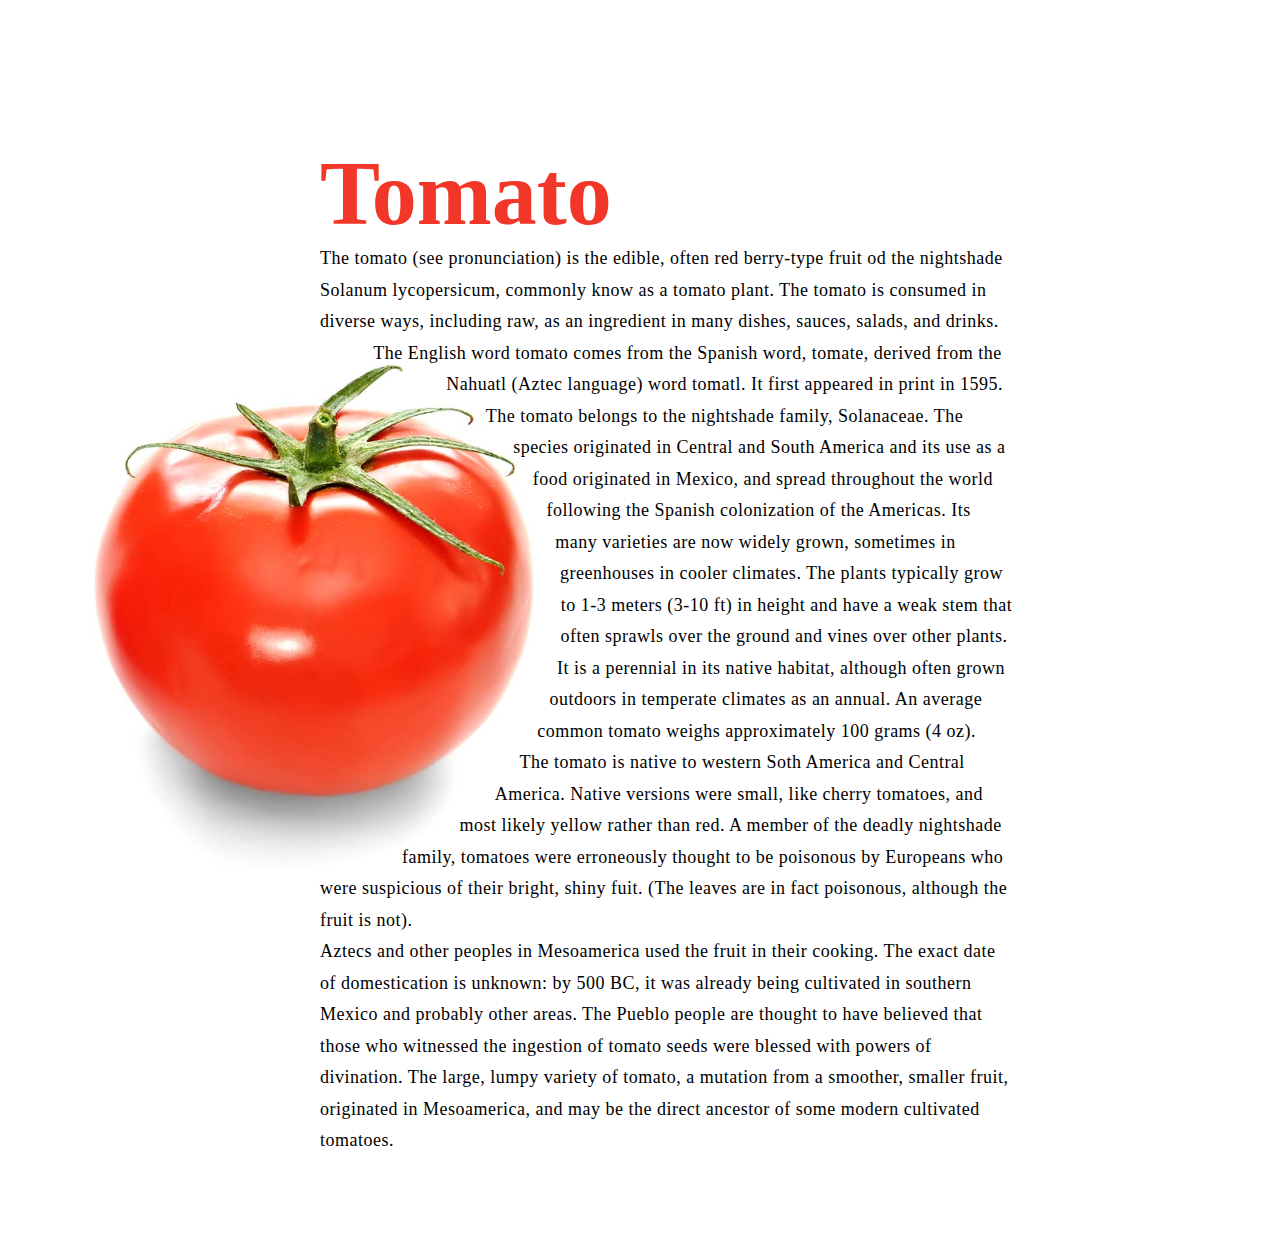
<file: CSS-Shapes/shape-outside-circle/index.html>
<!DOCTYPE html>
<html lang="en">

<head>
    <meta charset="UTF-8">
    <meta http-equiv="X-UA-Compatible" content="IE=edge">
    <meta name="viewport" content="width=device-width, initial-scale=1.0">
    <title>Shape outside circle</title>
    <link rel="stylesheet" href="./style.css">
</head>

<body>
    <article>
        <h1>Tomato</h1>

        <p>
            The tomato (see pronunciation) is the edible, often red berry-type fruit od the nightshade Solanum
            lycopersicum, commonly know as a tomato plant. The tomato is consumed in diverse ways, including raw, as an
            ingredient in many dishes, sauces, salads, and drinks.
        </p>

        <img src="./tomato.jpg" alt="Tomato" class="tomato">

        <p>
            The English word tomato comes from the Spanish word, tomate, derived from the Nahuatl (Aztec language) word
            tomatl. It first appeared in print in 1595.
        </p>

        <p>
            The tomato belongs to the nightshade family, Solanaceae. The species originated in Central and South America
            and its use as a food originated in Mexico, and spread throughout the world following the Spanish
            colonization of the Americas. Its many varieties are now widely grown, sometimes in greenhouses in cooler
            climates. The plants typically grow to 1-3 meters (3-10 ft) in height and have a weak stem that often
            sprawls over the ground and vines over other plants. It is a perennial in its native habitat, although often
            grown outdoors in temperate climates as an annual. An average common tomato weighs approximately 100 grams
            (4 oz).
        </p>

        <p>
            The tomato is native to western Soth America and Central America. Native versions were small, like cherry
            tomatoes, and most likely yellow rather than red. A member of the deadly nightshade family, tomatoes were
            erroneously thought to be poisonous by Europeans who were suspicious of their bright, shiny fuit. (The
            leaves are in fact poisonous, although the fruit is not).
        </p>
        <p>
            Aztecs and other peoples in Mesoamerica used the fruit in their cooking. The exact date of domestication is
            unknown: by 500 BC, it was already being cultivated in southern Mexico and probably other areas. The Pueblo
            people are thought to have believed that those who witnessed the ingestion of tomato seeds were blessed with
            powers of divination. The large, lumpy variety of tomato, a mutation from a smoother, smaller fruit,
            originated in Mesoamerica, and may be the direct ancestor of some modern cultivated tomatoes.
        </p>
    </article>
</body>

</html>
</file>
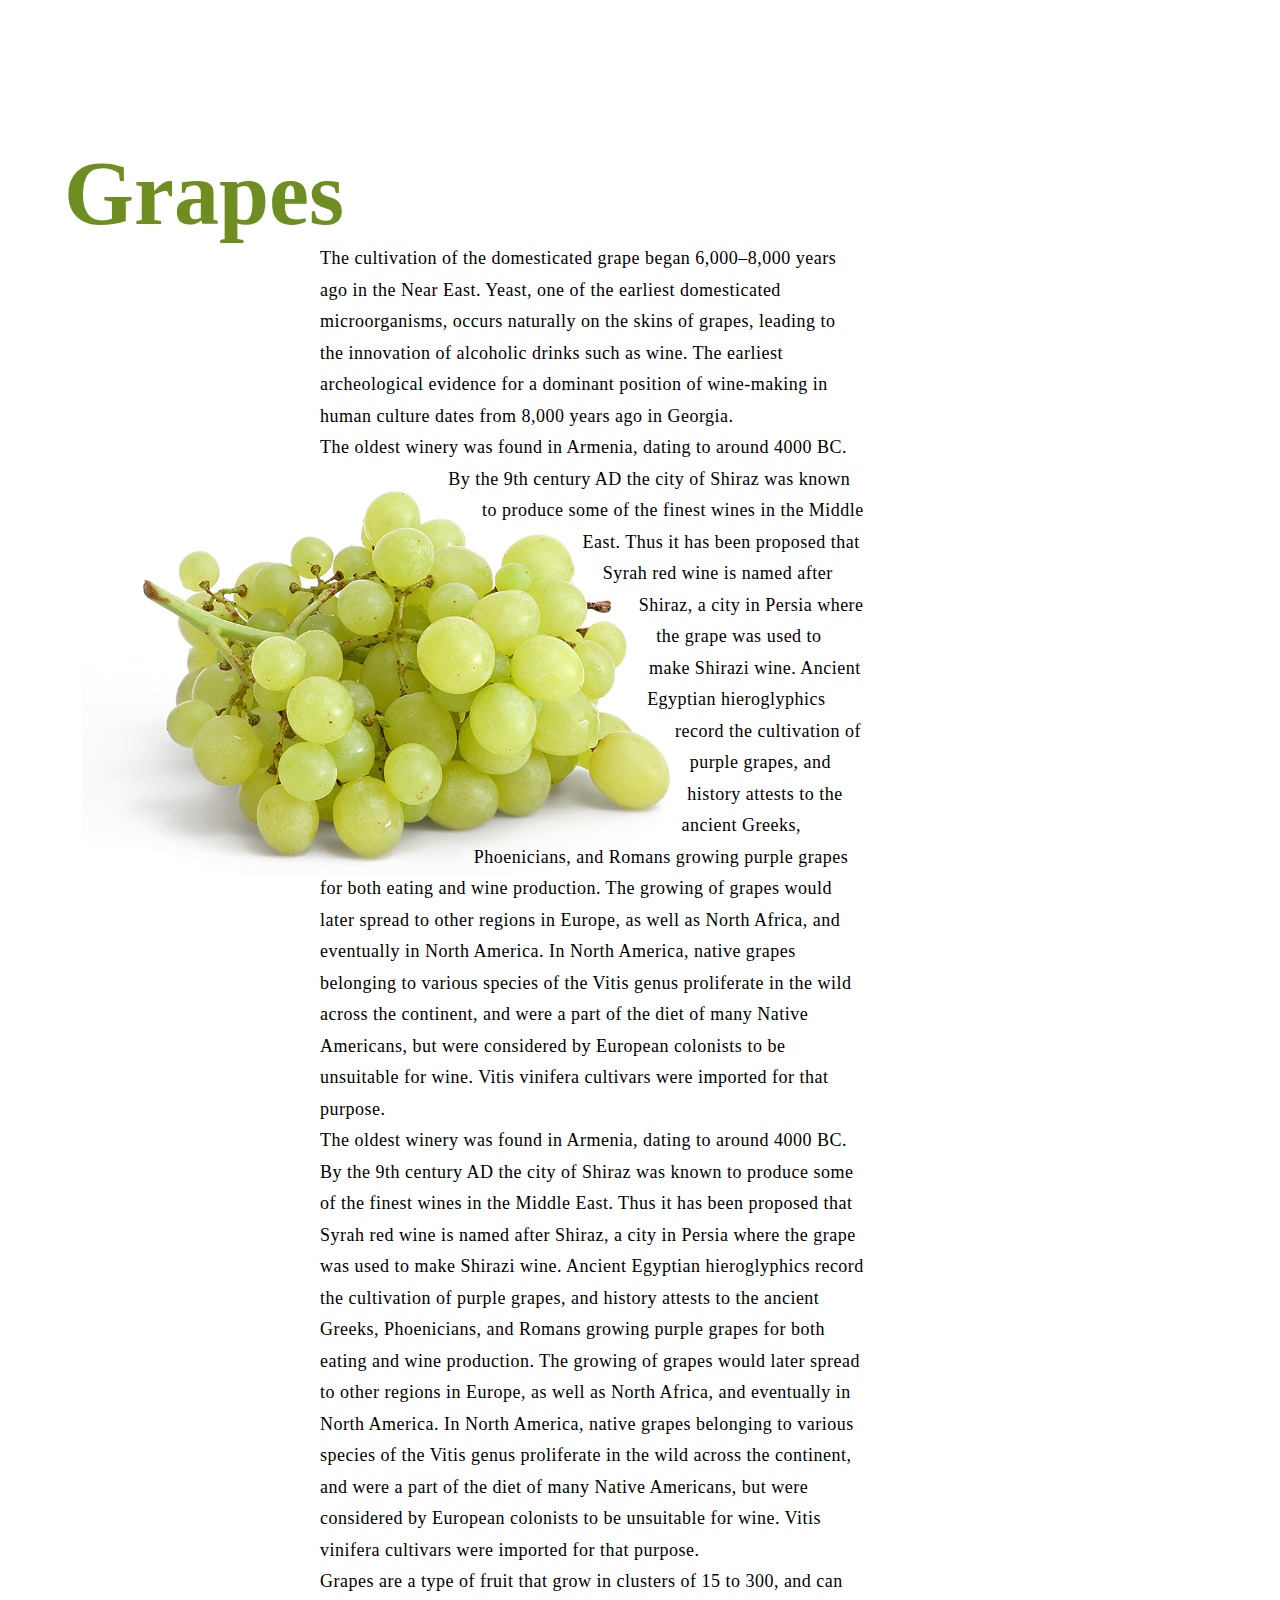
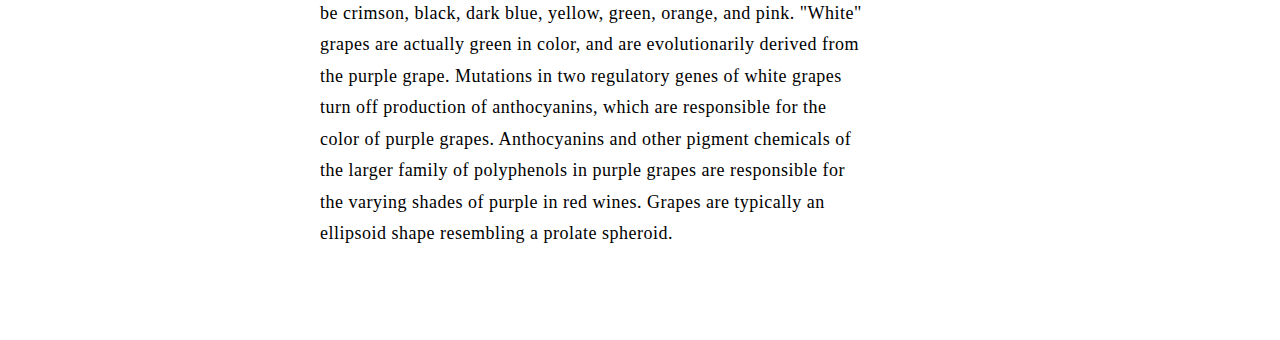
<file: CSS-Shapes/shape-outside-polygon/index.html>
<!DOCTYPE html>
<html lang="en">

<head>
    <meta charset="UTF-8">
    <meta http-equiv="X-UA-Compatible" content="IE=edge">
    <meta name="viewport" content="width=device-width, initial-scale=1.0">
    <title>Shape outside polygon</title>
    <link rel="stylesheet" href="./styles.css">
</head>

<body>
    <article>
        <h1 class="grapes">Grapes</h1>
        <p>
            The cultivation of the domesticated grape began 6,000–8,000 years ago in the Near East. Yeast, one of the
            earliest domesticated microorganisms, occurs naturally on the skins of grapes, leading to the innovation of
            alcoholic drinks such as wine. The earliest archeological evidence for a dominant position of wine-making in
            human culture dates from 8,000 years ago in Georgia.
        </p>
        <img class="grapes" src="./grapes.jpg" alt="grapes">
        <p>
            The oldest winery was found in Armenia, dating to around 4000 BC. By the 9th century AD the city of Shiraz
            was known to produce some of the finest wines in the Middle East. Thus it has been proposed that Syrah red
            wine is named after Shiraz, a city in Persia where the grape was used to make Shirazi wine. Ancient Egyptian
            hieroglyphics record the cultivation of purple grapes, and history attests to the ancient Greeks,
            Phoenicians, and Romans growing purple grapes for both eating and wine production. The growing of grapes
            would later spread to other regions in Europe, as well as North Africa, and eventually in North America. In
            North America, native grapes belonging to various species of the Vitis genus proliferate in the wild across
            the continent, and were a part of the diet of many Native Americans, but were considered by European
            colonists to be unsuitable for wine. Vitis vinifera cultivars were imported for that purpose.
        </p>
        <p>
            The oldest winery was found in Armenia, dating to around 4000 BC. By the 9th century AD the city of Shiraz was known to produce some of the finest wines in the Middle East. Thus it has been proposed that Syrah red wine is named after Shiraz, a city in Persia where the grape was used to make Shirazi wine. Ancient Egyptian hieroglyphics record the cultivation of purple grapes, and history attests to the ancient Greeks, Phoenicians, and Romans growing purple grapes for both eating and wine production. The growing of grapes would later spread to other regions in Europe, as well as North Africa, and eventually in North America. In North America, native grapes belonging to various species of the Vitis genus proliferate in the wild across the continent, and were a part of the diet of many Native Americans, but were considered by European colonists to be unsuitable for wine. Vitis vinifera cultivars were imported for that purpose.
        </p>

        <p>Grapes are a type of fruit that grow in clusters of 15 to 300, and can be crimson, black, dark blue, yellow, green, orange, and pink. "White" grapes are actually green in color, and are evolutionarily derived from the purple grape. Mutations in two regulatory genes of white grapes turn off production of anthocyanins, which are responsible for the color of purple grapes. Anthocyanins and other pigment chemicals of the larger family of polyphenols in purple grapes are responsible for the varying shades of purple in red wines. Grapes are typically an ellipsoid shape resembling a prolate spheroid.</p>
    </article>
</body>

</html>
</file>
<file: CSS-Shapes/shape-outside-circle/style.css>
* {
    box-sizing: border-box;
    margin: 0;
    padding: 0;
}

img {
    width: 100%;
}

html {
    font-family: Georgia, 'Times New Roman', Times, serif;
    font-size: 18px;
}

body {
    width: 80%;
    margin: 8rem 15% 5rem 5%;
    max-width: 950px;
}

h1 {
    color: #f23628;
    margin-left: 20vw;
    font-size: 5rem;
    margin: 0;
    line-height: 1.1em;
}

p {
    line-height: 1.75em;
    letter-spacing: 0.5px;
}

h1,
p {
    margin-left: 20vw;
}

img {
    width: 36vw;
    float: left;
    margin: 1em;
}

.tomato {
    margin-bottom: 0;
    shape-outside: circle();
}
</file>
<file: CSS-Shapes/shape-outside-polygon/styles.css>
*{
    box-sizing: border-box;
    margin: 0;
    padding: 0;
}

html{
    font-family: Georgia, 'Times New Roman', Times, serif;
    font-size: 18px;
}

body{
    width: 80%;
    margin: 8rem 15% 5rem 5%;
    max-width: 800px;
}

h1,p{
    margin-left: 20vw;
}

h1{
    color: #6e8e21;
    margin: 0;
    line-height: 1.1em;
    font-size: 5rem;
}

p{
    line-height: 1.75em;
    letter-spacing: 0.5px;
}

img{
    float: left;
    margin: 1em;
    width: 100%;
}

.grapes{
    width: 50vw;
    shape-outside:polygon(nonzero, 72.35% 83.95%, 45.5% 94.3%, 0% 100%, 0% 88.4%, 0% 23.7%, 38.7% 11.35%, 55% 11.1%, 63.5% 22.7%, 72.15% 20.75%, 79.1% 30.6%, 79.8% 34.55%, 87.6% 43.95%, 83.7% 57.3%, 89.15% 65.7%, 92.55% 72.1%, 91.15% 83.2%);
}
</file>
